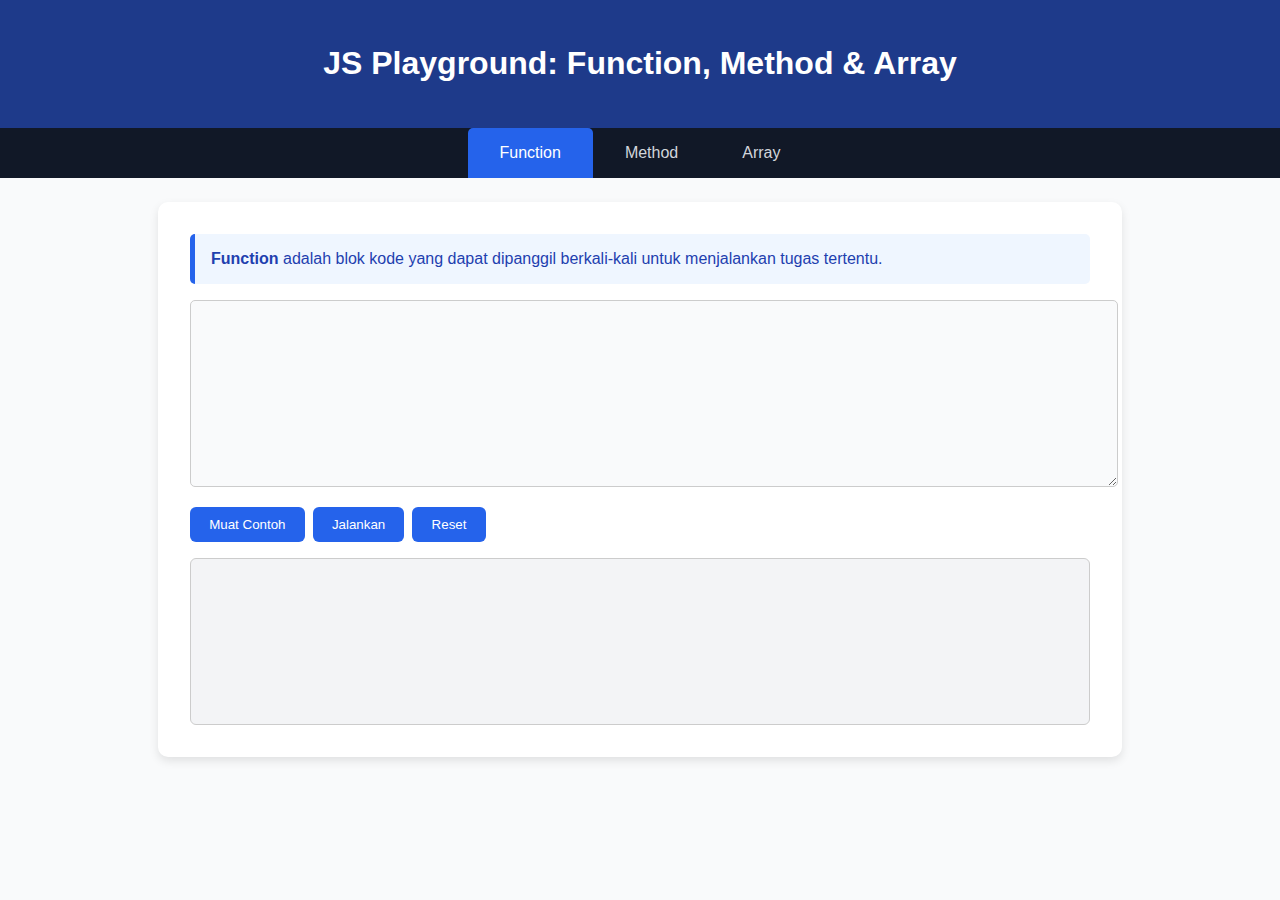
<file: materi/function.html>
<!DOCTYPE html>
<html lang="id">
<head>
  <meta charset="UTF-8">
  <meta name="viewport" content="width=device-width, initial-scale=1.0">
  <title>JS Playground - Function, Method, Array</title>
  <style>
    body {
      font-family: 'Segoe UI', sans-serif;
      background: #f9fafb;
      margin: 0;
      padding: 0;
      color: #111827;
    }
    header {
      background: #1e3a8a;
      color: white;
      padding: 1.5rem;
      text-align: center;
      box-shadow: 0 2px 6px rgba(0,0,0,0.2);
    }
    .tabs {
      display: flex;
      justify-content: center;
      background: #111827;
    }
    .tab {
      padding: 1rem 2rem;
      cursor: pointer;
      color: #d1d5db;
      font-weight: 500;
      transition: 0.3s;
    }
    .tab.active {
      background: #2563eb;
      color: white;
      border-radius: 5px 5px 0 0;
    }
    .content {
      display: none;
      padding: 2rem;
      max-width: 900px;
      margin: auto;
      background: white;
      border-radius: 10px;
      box-shadow: 0 4px 10px rgba(0,0,0,0.1);
      margin-top: 1.5rem;
    }
    .content.active {
      display: block;
    }
    .desc {
      background: #eff6ff;
      padding: 1rem;
      border-left: 5px solid #2563eb;
      margin-bottom: 1rem;
      border-radius: 5px;
      color: #1e40af;
    }
    textarea {
      width: 100%;
      height: 160px;
      font-family: monospace;
      border: 1px solid #ccc;
      padding: 0.8rem;
      border-radius: 5px;
      background: #f9fafb;
      resize: vertical;
    }
    .buttons {
      display: flex;
      gap: 0.5rem;
      margin: 1rem 0;
    }
    button {
      padding: 0.6rem 1.2rem;
      border: none;
      border-radius: 6px;
      background: #2563eb;
      color: white;
      font-weight: 500;
      cursor: pointer;
      transition: 0.3s;
    }
    button:hover {
      background: #1e40af;
    }
    .output {
      background: #f3f4f6;
      border: 1px solid #ccc;
      padding: 0.8rem;
      height: 140px;
      overflow-y: auto;
      border-radius: 6px;
      font-family: monospace;
      white-space: pre-wrap;
    }
  </style>
</head>
<body>
  <header>
    <h1>JS Playground: Function, Method & Array</h1>
  </header>

  <div class="tabs">
    <div class="tab active" onclick="openTab('function')">Function</div>
    <div class="tab" onclick="openTab('method')">Method</div>
    <div class="tab" onclick="openTab('array')">Array</div>
  </div>

  <!-- Function -->
  <div id="function" class="content active">
    <div class="desc"><strong>Function</strong> adalah blok kode yang dapat dipanggil berkali-kali untuk menjalankan tugas tertentu.</div>
    <textarea id="functionCode"></textarea>
    <div class="buttons">
      <button onclick="loadExample('function')">Muat Contoh</button>
      <button onclick="runCode('function')">Jalankan</button>
      <button onclick="resetCode('function')">Reset</button>
    </div>
    <div id="functionOutput" class="output"></div>
  </div>

  <!-- Method -->
  <div id="method" class="content">
    <div class="desc"><strong>Method</strong> adalah fungsi yang dimiliki oleh suatu objek, misalnya string atau array, untuk melakukan operasi tertentu.</div>
    <textarea id="methodCode"></textarea>
    <div class="buttons">
      <button onclick="loadExample('method')">Muat Contoh</button>
      <button onclick="runCode('method')">Jalankan</button>
      <button onclick="resetCode('method')">Reset</button>
    </div>
    <div id="methodOutput" class="output"></div>
  </div>

  <!-- Array -->
  <div id="array" class="content">
    <div class="desc"><strong>Array</strong> adalah struktur data yang menyimpan banyak nilai dalam satu variabel.</div>
    <textarea id="arrayCode"></textarea>
    <div class="buttons">
      <button onclick="loadExample('array')">Muat Contoh</button>
      <button onclick="runCode('array')">Jalankan</button>
      <button onclick="resetCode('array')">Reset</button>
    </div>
    <div id="arrayOutput" class="output"></div>
  </div>

  <script>
    const examples = {
      function: `// Contoh Function
function sapa(nama) {
  return "Halo " + nama + "!";
}
console.log(sapa("Shasa"));
console.log(sapa("Haikal"));`,

      method: `// Contoh Method
let teks = "belajar javascript seru";
console.log(teks.toUpperCase());   // jadi huruf besar semua
console.log(teks.includes("seru")); // cek apakah ada kata "seru"

let angka = [1, 2, 3];
angka.push(4); // tambah elemen ke array
console.log(angka);`,

      array: `// Contoh Array
let buah = ["apel", "mangga", "pisang"];
console.log(buah);

// akses elemen array
console.log("Buah pertama:", buah[0]);

// looping array
buah.forEach((item, i) => {
  console.log(i + ":", item);
});`
    };

    function openTab(tab) {
      document.querySelectorAll(".tab").forEach(t => t.classList.remove("active"));
      document.querySelectorAll(".content").forEach(c => c.classList.remove("active"));
      document.querySelector(`.tab[onclick="openTab('${tab}')"]`).classList.add("active");
      document.getElementById(tab).classList.add("active");
    }

    function loadExample(type) {
      document.getElementById(type + "Code").value = examples[type];
    }

    function runCode(type) {
      const code = document.getElementById(type + "Code").value;
      const outputEl = document.getElementById(type + "Output");
      outputEl.textContent = "";
      try {
        const log = [];
        const originalLog = console.log;
        console.log = (...args) => {
          log.push(args.join(" "));
        };
        eval(code);
        console.log = originalLog;
        outputEl.textContent = log.join("\\n");
      } catch (err) {
        outputEl.textContent = "Error: " + err.message;
      }
    }

    function resetCode(type) {
      document.getElementById(type + "Code").value = "";
      document.getElementById(type + "Output").textContent = "";
    }
  </script>
</body>
</html>
</file>
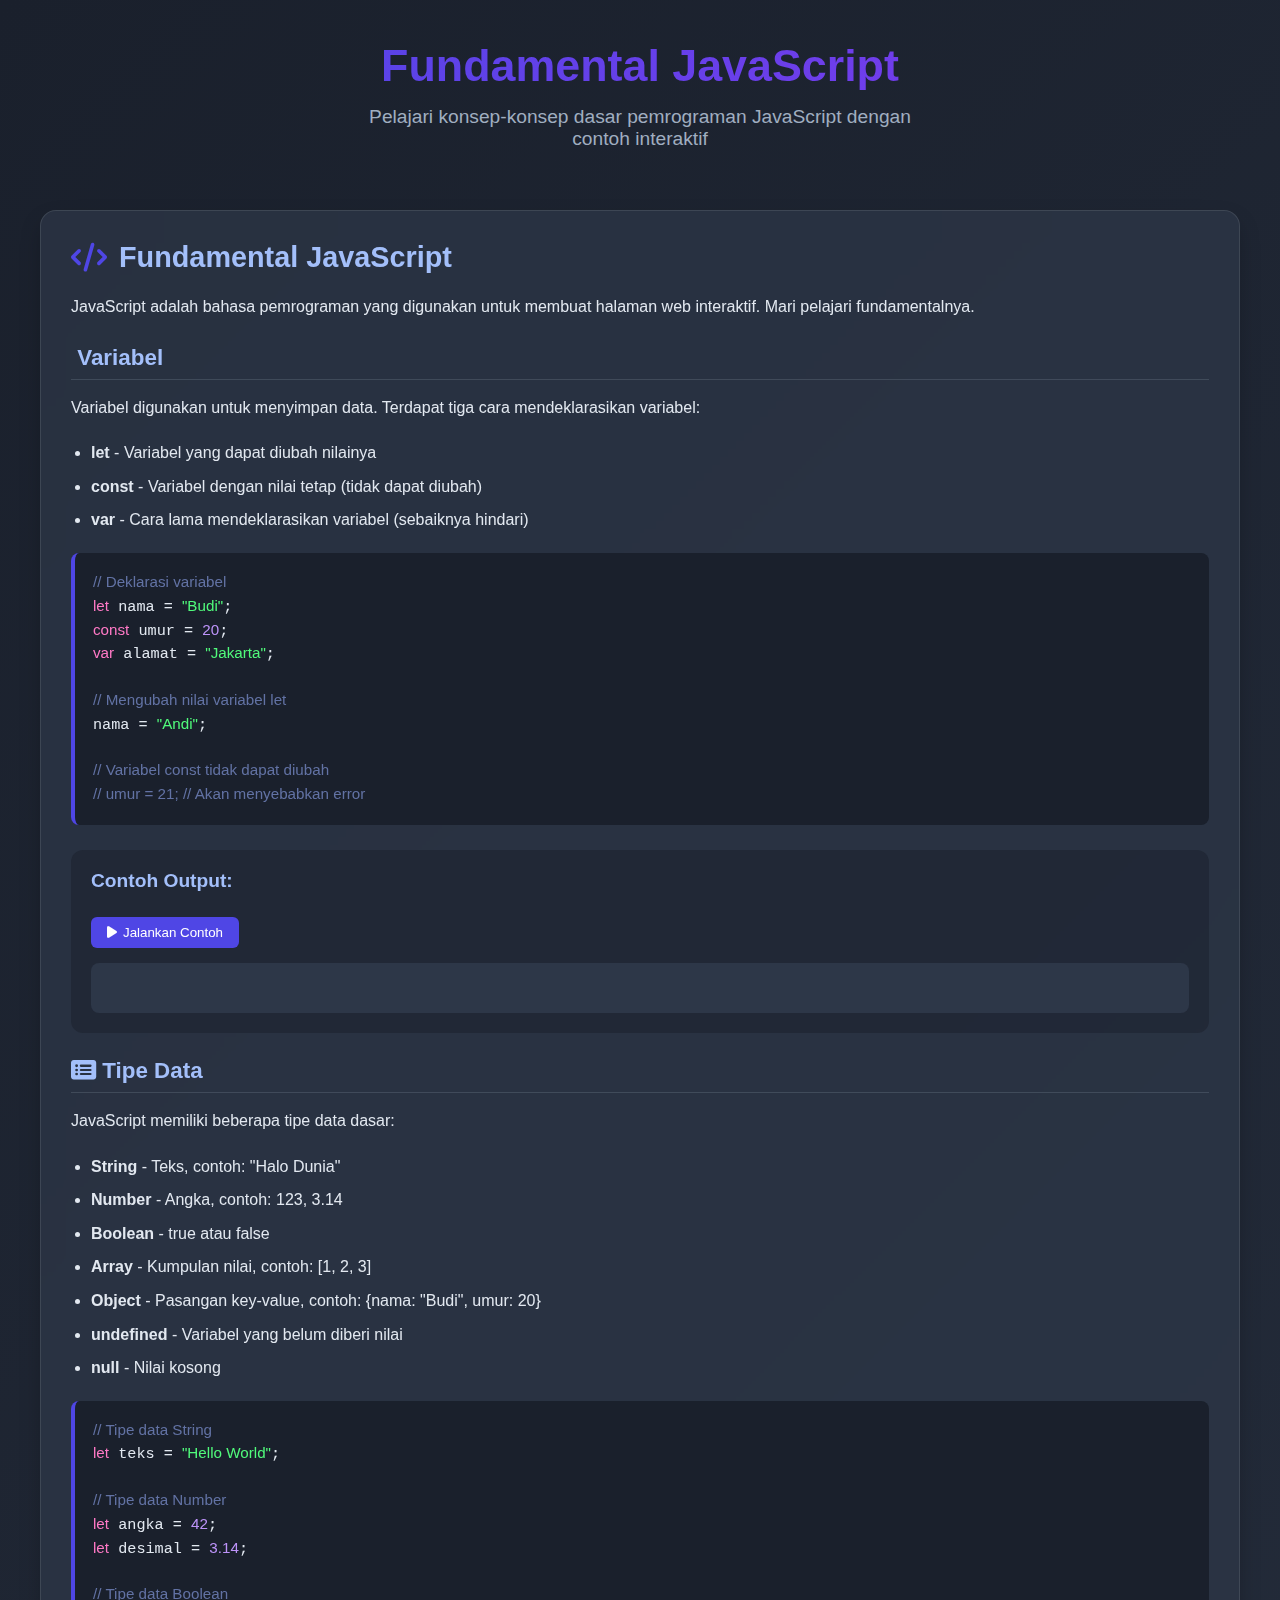
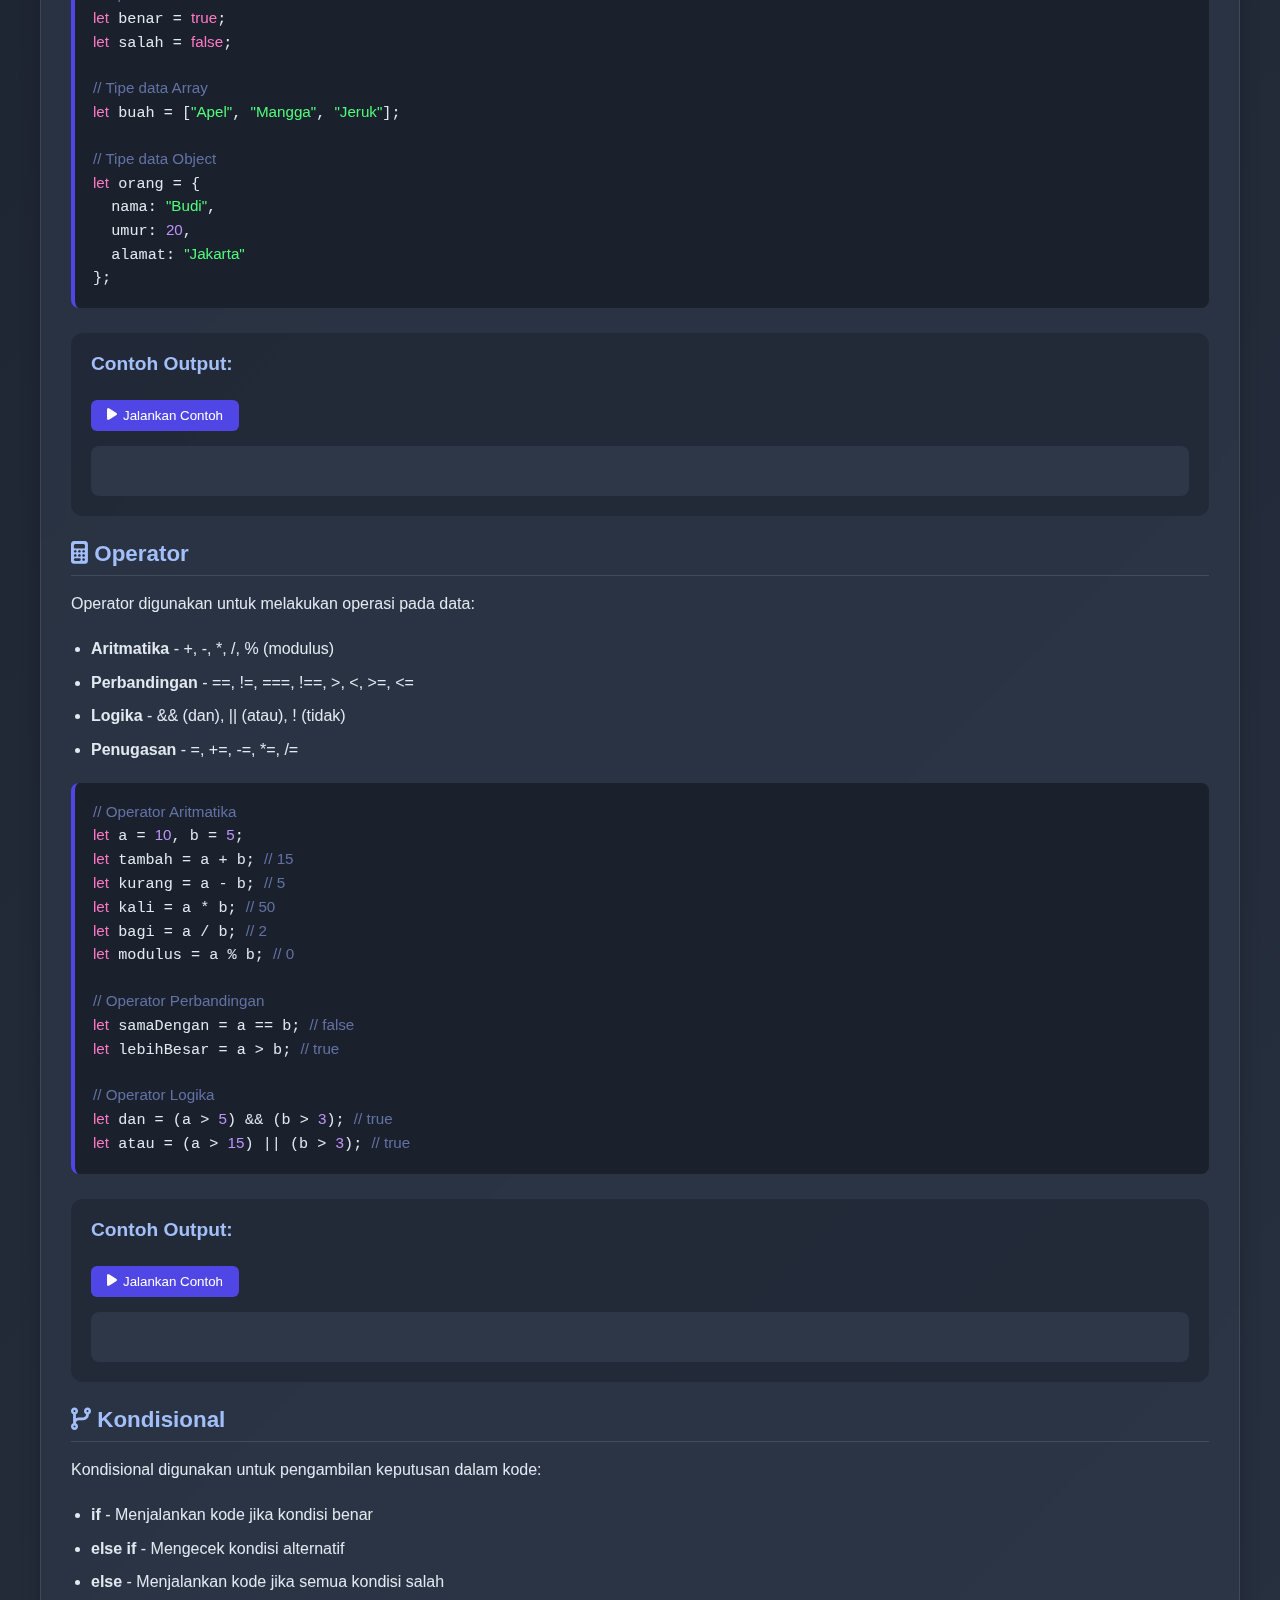
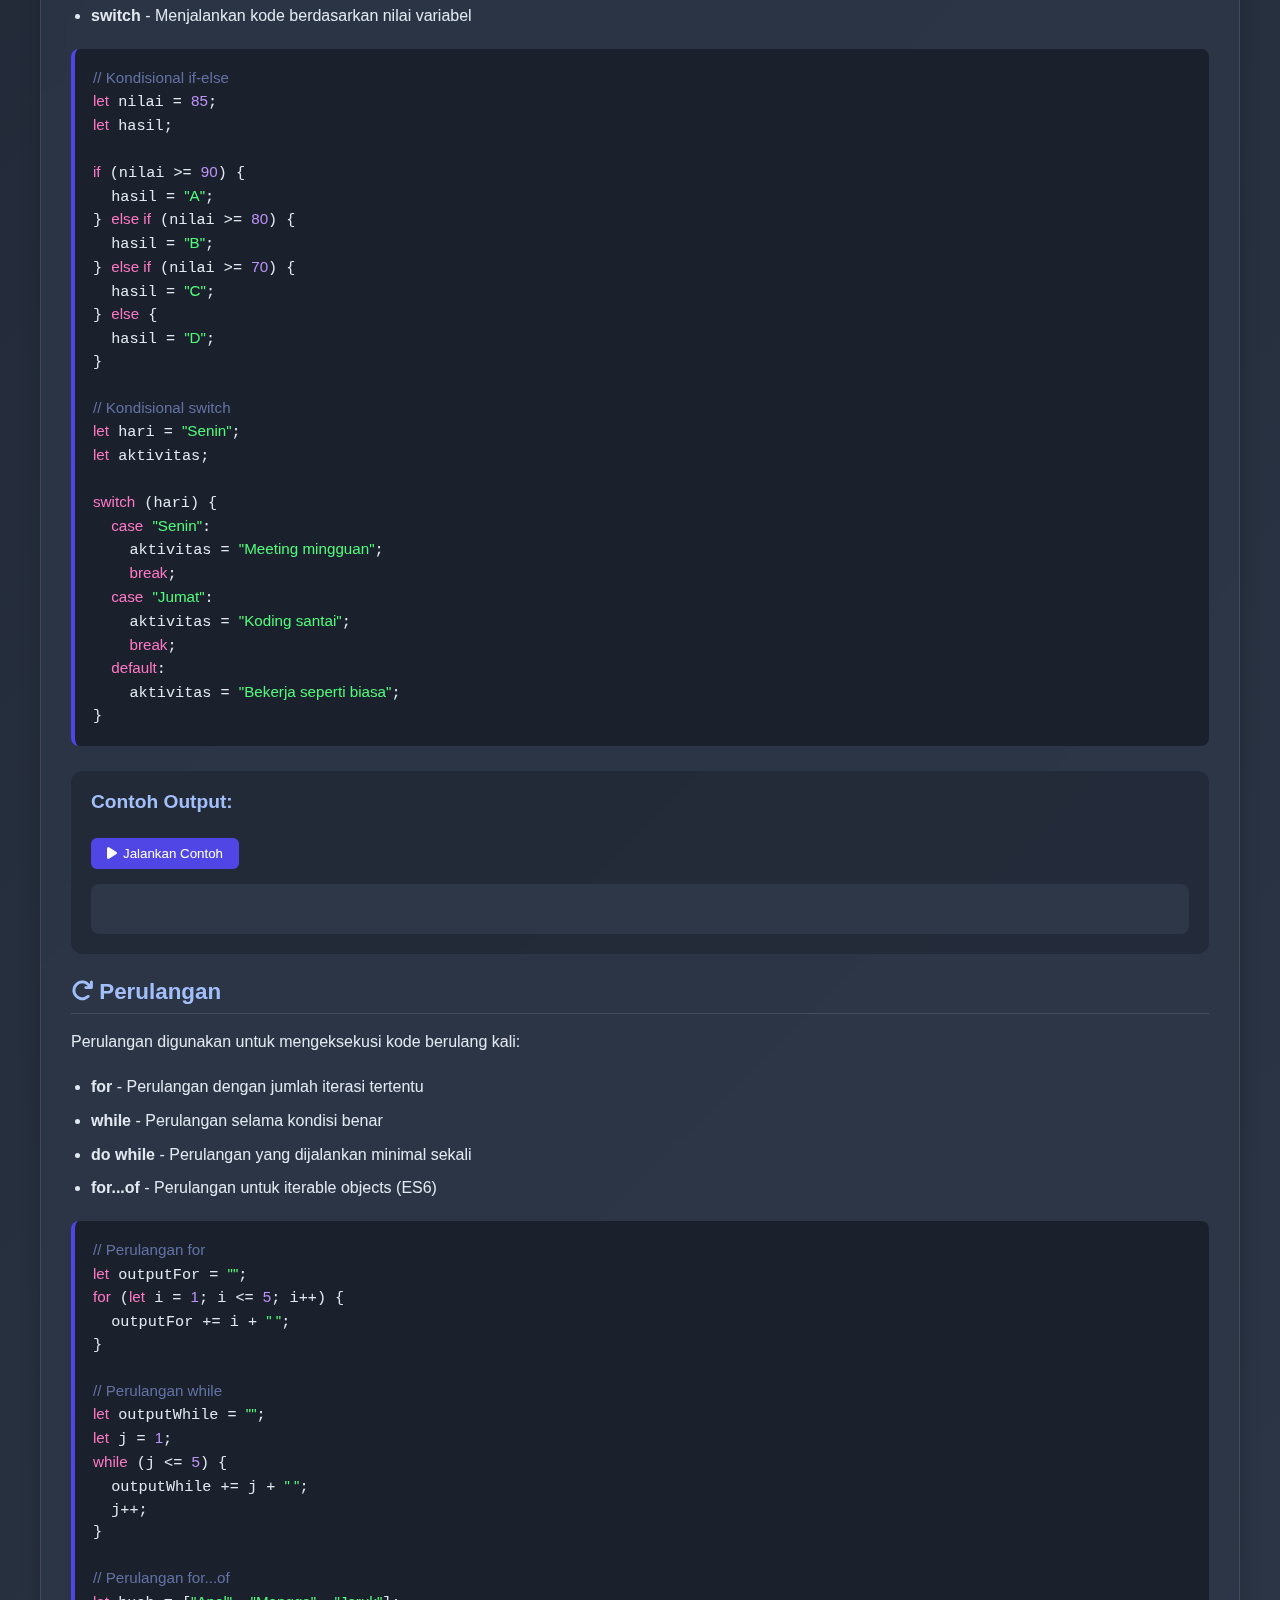
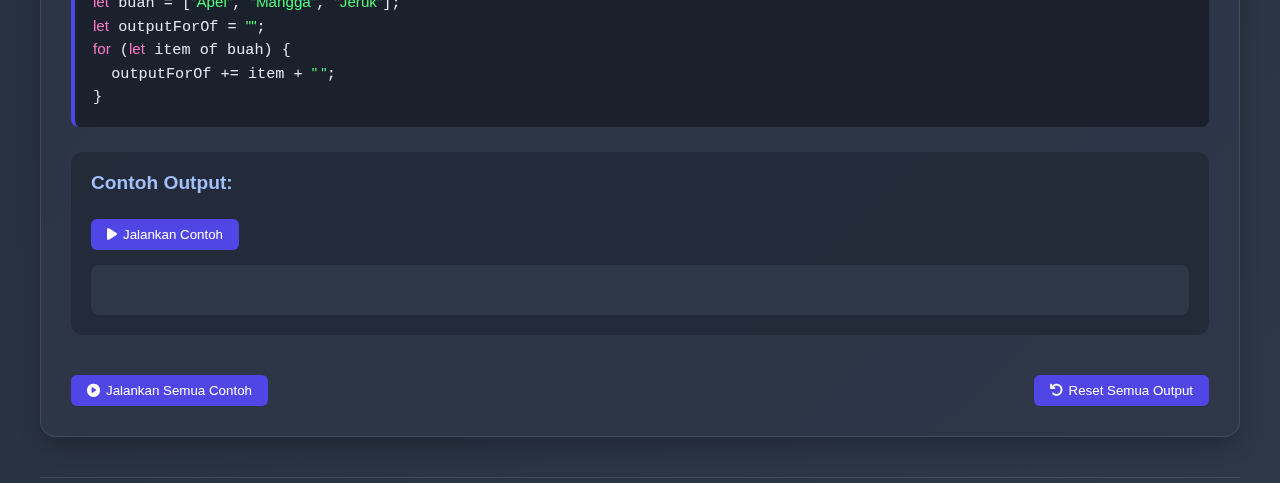
<file: materi/fundamental.html>
<!DOCTYPE html>
<html lang="id">
<head>
    <meta charset="UTF-8">
    <meta name="viewport" content="width=device-width, initial-scale=1.0">
    <title>Fundamental JavaScript</title>
    <link rel="stylesheet" href="https://cdnjs.cloudflare.com/ajax/libs/font-awesome/6.4.0/css/all.min.css">
    <style>
        * {
            margin: 0;
            padding: 0;
            box-sizing: border-box;
            font-family: 'Segoe UI', Tahoma, Geneva, Verdana, sans-serif;
        }
        
        body {
            background: linear-gradient(135deg, #1a202c 0%, #2d3748 100%);
            min-height: 100vh;
            color: #e2e8f0;
            padding: 20px;
        }
        
        .container {
            max-width: 1200px;
            margin: 0 auto;
        }
        
        header {
            text-align: center;
            margin-bottom: 40px;
            padding: 20px;
        }
        
        h1 {
            font-size: 2.8rem;
            background: linear-gradient(90deg, #4f46e5 0%, #7c3aed 100%);
            -webkit-background-clip: text;
            -webkit-text-fill-color: transparent;
            margin-bottom: 15px;
        }
        
        .subtitle {
            font-size: 1.2rem;
            color: #a0aec0;
            max-width: 600px;
            margin: 0 auto;
        }
        
        .content-section {
            background: rgba(45, 55, 72, 0.7);
            backdrop-filter: blur(10px);
            border-radius: 16px;
            padding: 30px;
            box-shadow: 0 10px 25px -5px rgba(0, 0, 0, 0.3);
            margin-bottom: 30px;
            border: 1px solid rgba(255, 255, 255, 0.1);
        }
        
        .content-section h2 {
            font-size: 1.8rem;
            margin-bottom: 20px;
            color: #a3bffa;
            display: flex;
            align-items: center;
        }
        
        .content-section h2 i {
            margin-right: 12px;
            color: #4f46e5;
        }
        
        .content-section h3 {
            font-size: 1.4rem;
            margin: 25px 0 15px;
            color: #a3bffa;
            padding-bottom: 8px;
            border-bottom: 1px solid rgba(160, 174, 192, 0.2);
        }
        
        .content-section p, .content-section ul {
            margin-bottom: 20px;
            line-height: 1.6;
        }
        
        .content-section ul {
            padding-left: 20px;
        }
        
        .content-section li {
            margin-bottom: 8px;
        }
        
        .code-block {
            background: #1a202c;
            border-radius: 8px;
            padding: 18px;
            margin: 20px 0;
            overflow-x: auto;
            border-left: 4px solid #4f46e5;
        }
        
        .code-block code {
            color: #e2e8f0;
            font-family: 'Fira Code', monospace;
            font-size: 0.95rem;
            line-height: 1.5;
        }
        
        .code-keyword {
            color: #ff79c6;
        }
        
        .code-string {
            color: #50fa7b;
        }
        
        .code-number {
            color: #bd93f9;
        }
        
        .code-comment {
            color: #6272a4;
        }
        
        .example-section {
            background: rgba(26, 32, 44, 0.5);
            border-radius: 12px;
            padding: 20px;
            margin-top: 25px;
        }
        
        .example-section h4 {
            font-size: 1.2rem;
            margin-bottom: 15px;
            color: #a3bffa;
        }
        
        .output {
            background: #2d3748;
            border-radius: 8px;
            padding: 15px;
            margin-top: 15px;
            font-family: 'Fira Code', monospace;
            min-height: 50px;
        }
        
        .run-btn {
            background: #4f46e5;
            color: white;
            border: none;
            padding: 8px 16px;
            border-radius: 6px;
            cursor: pointer;
            transition: background 0.3s;
            font-weight: 500;
            margin-top: 10px;
            display: inline-flex;
            align-items: center;
        }
        
        .run-btn:hover {
            background: #4338ca;
        }
        
        .run-btn i {
            margin-right: 6px;
        }
        
        .nav-buttons {
            display: flex;
            justify-content: space-between;
            margin-top: 30px;
        }
        
        footer {
            text-align: center;
            padding: 20px;
            color: #a0aec0;
            margin-top: 40px;
            border-top: 1px solid rgba(255, 255, 255, 0.1);
        }
        
        @media (max-width: 768px) {
            h1 {
                font-size: 2.2rem;
            }
            
            .nav-buttons {
                flex-direction: column;
                gap: 10px;
            }
            
            .nav-buttons button {
                width: 100%;
            }
        }
    </style>
</head>
<body>
    <div class="container">
        <header>
            <h1>Fundamental JavaScript</h1>
            <p class="subtitle">Pelajari konsep-konsep dasar pemrograman JavaScript dengan contoh interaktif</p>
        </header>
        
        <div class="content-section">
            <h2><i class="fas fa-code"></i> Fundamental JavaScript</h2>
            <p>JavaScript adalah bahasa pemrograman yang digunakan untuk membuat halaman web interaktif. Mari pelajari fundamentalnya.</p>
            
            <h3><i class="fas fa-variable"></i> Variabel</h3>
            <p>Variabel digunakan untuk menyimpan data. Terdapat tiga cara mendeklarasikan variabel:</p>
            <ul>
                <li><strong>let</strong> - Variabel yang dapat diubah nilainya</li>
                <li><strong>const</strong> - Variabel dengan nilai tetap (tidak dapat diubah)</li>
                <li><strong>var</strong> - Cara lama mendeklarasikan variabel (sebaiknya hindari)</li>
            </ul>
            
            <div class="code-block">
                <code>
                    <span class="code-comment">// Deklarasi variabel</span><br>
                    <span class="code-keyword">let</span> nama = <span class="code-string">"Budi"</span>;<br>
                    <span class="code-keyword">const</span> umur = <span class="code-number">20</span>;<br>
                    <span class="code-keyword">var</span> alamat = <span class="code-string">"Jakarta"</span>;<br><br>
                    
                    <span class="code-comment">// Mengubah nilai variabel let</span><br>
                    nama = <span class="code-string">"Andi"</span>;<br><br>
                    
                    <span class="code-comment">// Variabel const tidak dapat diubah</span><br>
                    <span class="code-comment">// umur = 21; // Akan menyebabkan error</span>
                </code>
            </div>
            
            <div class="example-section">
                <h4>Contoh Output:</h4>
                <button class="run-btn" onclick="runVariableExample()">
                    <i class="fas fa-play"></i> Jalankan Contoh
                </button>
                <div class="output" id="variable-output"></div>
            </div>
            
            <h3><i class="fas fa-list-alt"></i> Tipe Data</h3>
            <p>JavaScript memiliki beberapa tipe data dasar:</p>
            <ul>
                <li><strong>String</strong> - Teks, contoh: "Halo Dunia"</li>
                <li><strong>Number</strong> - Angka, contoh: 123, 3.14</li>
                <li><strong>Boolean</strong> - true atau false</li>
                <li><strong>Array</strong> - Kumpulan nilai, contoh: [1, 2, 3]</li>
                <li><strong>Object</strong> - Pasangan key-value, contoh: {nama: "Budi", umur: 20}</li>
                <li><strong>undefined</strong> - Variabel yang belum diberi nilai</li>
                <li><strong>null</strong> - Nilai kosong</li>
            </ul>
            
            <div class="code-block">
                <code>
                    <span class="code-comment">// Tipe data String</span><br>
                    <span class="code-keyword">let</span> teks = <span class="code-string">"Hello World"</span>;<br><br>
                    
                    <span class="code-comment">// Tipe data Number</span><br>
                    <span class="code-keyword">let</span> angka = <span class="code-number">42</span>;<br>
                    <span class="code-keyword">let</span> desimal = <span class="code-number">3.14</span>;<br><br>
                    
                    <span class="code-comment">// Tipe data Boolean</span><br>
                    <span class="code-keyword">let</span> benar = <span class="code-keyword">true</span>;<br>
                    <span class="code-keyword">let</span> salah = <span class="code-keyword">false</span>;<br><br>
                    
                    <span class="code-comment">// Tipe data Array</span><br>
                    <span class="code-keyword">let</span> buah = [<span class="code-string">"Apel"</span>, <span class="code-string">"Mangga"</span>, <span class="code-string">"Jeruk"</span>];<br><br>
                    
                    <span class="code-comment">// Tipe data Object</span><br>
                    <span class="code-keyword">let</span> orang = {<br>
                    &nbsp;&nbsp;nama: <span class="code-string">"Budi"</span>,<br>
                    &nbsp;&nbsp;umur: <span class="code-number">20</span>,<br>
                    &nbsp;&nbsp;alamat: <span class="code-string">"Jakarta"</span><br>
                    };
                </code>
            </div>
            
            <div class="example-section">
                <h4>Contoh Output:</h4>
                <button class="run-btn" onclick="runDataTypeExample()">
                    <i class="fas fa-play"></i> Jalankan Contoh
                </button>
                <div class="output" id="datatype-output"></div>
            </div>
            
            <h3><i class="fas fa-calculator"></i> Operator</h3>
            <p>Operator digunakan untuk melakukan operasi pada data:</p>
            <ul>
                <li><strong>Aritmatika</strong> - +, -, *, /, % (modulus)</li>
                <li><strong>Perbandingan</strong> - ==, !=, ===, !==, >, <, >=, <=</li>
                <li><strong>Logika</strong> - && (dan), || (atau), ! (tidak)</li>
                <li><strong>Penugasan</strong> - =, +=, -=, *=, /=</li>
            </ul>
            
            <div class="code-block">
                <code>
                    <span class="code-comment">// Operator Aritmatika</span><br>
                    <span class="code-keyword">let</span> a = <span class="code-number">10</span>, b = <span class="code-number">5</span>;<br>
                    <span class="code-keyword">let</span> tambah = a + b; <span class="code-comment">// 15</span><br>
                    <span class="code-keyword">let</span> kurang = a - b; <span class="code-comment">// 5</span><br>
                    <span class="code-keyword">let</span> kali = a * b; <span class="code-comment">// 50</span><br>
                    <span class="code-keyword">let</span> bagi = a / b; <span class="code-comment">// 2</span><br>
                    <span class="code-keyword">let</span> modulus = a % b; <span class="code-comment">// 0</span><br><br>
                    
                    <span class="code-comment">// Operator Perbandingan</span><br>
                    <span class="code-keyword">let</span> samaDengan = a == b; <span class="code-comment">// false</span><br>
                    <span class="code-keyword">let</span> lebihBesar = a > b; <span class="code-comment">// true</span><br><br>
                    
                    <span class="code-comment">// Operator Logika</span><br>
                    <span class="code-keyword">let</span> dan = (a > <span class="code-number">5</span>) && (b > <span class="code-number">3</span>); <span class="code-comment">// true</span><br>
                    <span class="code-keyword">let</span> atau = (a > <span class="code-number">15</span>) || (b > <span class="code-number">3</span>); <span class="code-comment">// true</span>
                </code>
            </div>
            
            <div class="example-section">
                <h4>Contoh Output:</h4>
                <button class="run-btn" onclick="runOperatorExample()">
                    <i class="fas fa-play"></i> Jalankan Contoh
                </button>
                <div class="output" id="operator-output"></div>
            </div>
            
            <h3><i class="fas fa-code-branch"></i> Kondisional</h3>
            <p>Kondisional digunakan untuk pengambilan keputusan dalam kode:</p>
            <ul>
                <li><strong>if</strong> - Menjalankan kode jika kondisi benar</li>
                <li><strong>else if</strong> - Mengecek kondisi alternatif</li>
                <li><strong>else</strong> - Menjalankan kode jika semua kondisi salah</li>
                <li><strong>switch</strong> - Menjalankan kode berdasarkan nilai variabel</li>
            </ul>
            
            <div class="code-block">
                <code>
                    <span class="code-comment">// Kondisional if-else</span><br>
                    <span class="code-keyword">let</span> nilai = <span class="code-number">85</span>;<br>
                    <span class="code-keyword">let</span> hasil;<br><br>
                    
                    <span class="code-keyword">if</span> (nilai >= <span class="code-number">90</span>) {<br>
                    &nbsp;&nbsp;hasil = <span class="code-string">"A"</span>;<br>
                    } <span class="code-keyword">else if</span> (nilai >= <span class="code-number">80</span>) {<br>
                    &nbsp;&nbsp;hasil = <span class="code-string">"B"</span>;<br>
                    } <span class="code-keyword">else if</span> (nilai >= <span class="code-number">70</span>) {<br>
                    &nbsp;&nbsp;hasil = <span class="code-string">"C"</span>;<br>
                    } <span class="code-keyword">else</span> {<br>
                    &nbsp;&nbsp;hasil = <span class="code-string">"D"</span>;<br>
                    }<br><br>
                    
                    <span class="code-comment">// Kondisional switch</span><br>
                    <span class="code-keyword">let</span> hari = <span class="code-string">"Senin"</span>;<br>
                    <span class="code-keyword">let</span> aktivitas;<br><br>
                    
                    <span class="code-keyword">switch</span> (hari) {<br>
                    &nbsp;&nbsp;<span class="code-keyword">case</span> <span class="code-string">"Senin"</span>:<br>
                    &nbsp;&nbsp;&nbsp;&nbsp;aktivitas = <span class="code-string">"Meeting mingguan"</span>;<br>
                    &nbsp;&nbsp;&nbsp;&nbsp;<span class="code-keyword">break</span>;<br>
                    &nbsp;&nbsp;<span class="code-keyword">case</span> <span class="code-string">"Jumat"</span>:<br>
                    &nbsp;&nbsp;&nbsp;&nbsp;aktivitas = <span class="code-string">"Koding santai"</span>;<br>
                    &nbsp;&nbsp;&nbsp;&nbsp;<span class="code-keyword">break</span>;<br>
                    &nbsp;&nbsp;<span class="code-keyword">default</span>:<br>
                    &nbsp;&nbsp;&nbsp;&nbsp;aktivitas = <span class="code-string">"Bekerja seperti biasa"</span>;<br>
                    }
                </code>
            </div>
            
            <div class="example-section">
                <h4>Contoh Output:</h4>
                <button class="run-btn" onclick="runConditionalExample()">
                    <i class="fas fa-play"></i> Jalankan Contoh
                </button>
                <div class="output" id="conditional-output"></div>
            </div>
            
            <h3><i class="fas fa-redo"></i> Perulangan</h3>
            <p>Perulangan digunakan untuk mengeksekusi kode berulang kali:</p>
            <ul>
                <li><strong>for</strong> - Perulangan dengan jumlah iterasi tertentu</li>
                <li><strong>while</strong> - Perulangan selama kondisi benar</li>
                <li><strong>do while</strong> - Perulangan yang dijalankan minimal sekali</li>
                <li><strong>for...of</strong> - Perulangan untuk iterable objects (ES6)</li>
            </ul>
            
            <div class="code-block">
                <code>
                    <span class="code-comment">// Perulangan for</span><br>
                    <span class="code-keyword">let</span> outputFor = <span class="code-string">""</span>;<br>
                    <span class="code-keyword">for</span> (<span class="code-keyword">let</span> i = <span class="code-number">1</span>; i <= <span class="code-number">5</span>; i++) {<br>
                    &nbsp;&nbsp;outputFor += i + <span class="code-string">" "</span>;<br>
                    }<br><br>
                    
                    <span class="code-comment">// Perulangan while</span><br>
                    <span class="code-keyword">let</span> outputWhile = <span class="code-string">""</span>;<br>
                    <span class="code-keyword">let</span> j = <span class="code-number">1</span>;<br>
                    <span class="code-keyword">while</span> (j <= <span class="code-number">5</span>) {<br>
                    &nbsp;&nbsp;outputWhile += j + <span class="code-string">" "</span>;<br>
                    &nbsp;&nbsp;j++;<br>
                    }<br><br>
                    
                    <span class="code-comment">// Perulangan for...of</span><br>
                    <span class="code-keyword">let</span> buah = [<span class="code-string">"Apel"</span>, <span class="code-string">"Mangga"</span>, <span class="code-string">"Jeruk"</span>];<br>
                    <span class="code-keyword">let</span> outputForOf = <span class="code-string">""</span>;<br>
                    <span class="code-keyword">for</span> (<span class="code-keyword">let</span> item of buah) {<br>
                    &nbsp;&nbsp;outputForOf += item + <span class="code-string">" "</span>;<br>
                    }
                </code>
            </div>
            
            <div class="example-section">
                <h4>Contoh Output:</h4>
                <button class="run-btn" onclick="runLoopExample()">
                    <i class="fas fa-play"></i> Jalankan Contoh
                </button>
                <div class="output" id="loop-output"></div>
            </div>
            
            <div class="nav-buttons">
                <button class="run-btn" onclick="runAllExamples()">
                    <i class="fas fa-play-circle"></i> Jalankan Semua Contoh
                </button>
                <button class="run-btn" onclick="resetAllOutputs()">
                    <i class="fas fa-undo"></i> Reset Semua Output
                </button>
            </div>
        </div>
        
        <footer>
            <p>© 2023 Materi Pembelajaran JavaScript. All rights reserved.</p>
        </footer>
    </div>

    <script>
        // Contoh untuk Variabel
        function runVariableExample() {
            let nama = "Budi";
            const umur = 20;
            var alamat = "Jakarta";
            
            // Mengubah nilai variabel let
            nama = "Andi";
            
            const output = document.getElementById('variable-output');
            output.innerHTML = `
                <div>Nama: ${nama}</div>
                <div>Umur: ${umur}</div>
                <div>Alamat: ${alamat}</div>
                <div class="text-sm text-gray-400 mt-2">*Variabel const tidak dapat diubah setelah dideklarasikan</div>
            `;
        }
        
        // Contoh untuk Tipe Data
        function runDataTypeExample() {
            let teks = "Hello World";
            let angka = 42;
            let desimal = 3.14;
            let benar = true;
            let salah = false;
            let buah = ["Apel", "Mangga", "Jeruk"];
            let orang = {
                nama: "Budi",
                umur: 20,
                alamat: "Jakarta"
            };
            let kosong = null;
            let tidakTerdefinisi;
            
            const output = document.getElementById('datatype-output');
            output.innerHTML = `
                <div>String: "${teks}" (${typeof teks})</div>
                <div>Number: ${angka} (${typeof angka})</div>
                <div>Float: ${desimal} (${typeof desimal})</div>
                <div>Boolean: ${benar} (${typeof benar})</div>
                <div>Array: [${buah.join(", ")}] (${typeof buah})</div>
                <div>Object: ${JSON.stringify(orang)} (${typeof orang})</div>
                <div>Null: ${kosong} (${typeof kosong})</div>
                <div>Undefined: ${tidakTerdefinisi} (${typeof tidakTerdefinisi})</div>
            `;
        }
        
        // Contoh untuk Operator
        function runOperatorExample() {
            let a = 10, b = 5;
            let tambah = a + b;
            let kurang = a - b;
            let kali = a * b;
            let bagi = a / b;
            let modulus = a % b;
            
            let samaDengan = a == b;
            let identik = a === b;
            let lebihBesar = a > b;
            
            let dan = (a > 5) && (b > 3);
            let atau = (a > 15) || (b > 3);
            let tidak = !(a > 5);
            
            const output = document.getElementById('operator-output');
            output.innerHTML = `
                <div class="mb-2"><strong>Aritmatika:</strong></div>
                <div>10 + 5 = ${tambah}</div>
                <div>10 - 5 = ${kurang}</div>
                <div>10 * 5 = ${kali}</div>
                <div>10 / 5 = ${bagi}</div>
                <div>10 % 5 = ${modulus}</div>
                
                <div class="mt-4 mb-2"><strong>Perbandingan:</strong></div>
                <div>10 == 5: ${samaDengan}</div>
                <div>10 === 5: ${identik}</div>
                <div>10 > 5: ${lebihBesar}</div>
                
                <div class="mt-4 mb-2"><strong>Logika:</strong></div>
                <div>(10 > 5) && (5 > 3): ${dan}</div>
                <div>(10 > 15) || (5 > 3): ${atau}</div>
                <div>!(10 > 5): ${tidak}</div>
            `;
        }
        
        // Contoh untuk Kondisional
        function runConditionalExample() {
            let nilai = 85;
            let hasil;
            
            if (nilai >= 90) {
                hasil = "A";
            } else if (nilai >= 80) {
                hasil = "B";
            } else if (nilai >= 70) {
                hasil = "C";
            } else {
                hasil = "D";
            }
            
            let hari = "Senin";
            let aktivitas;
            
            switch (hari) {
                case "Senin":
                    aktivitas = "Meeting mingguan";
                    break;
                case "Jumat":
                    aktivitas = "Koding santai";
                    break;
                default:
                    aktivitas = "Bekerja seperti biasa";
            }
            
            const output = document.getElementById('conditional-output');
            output.innerHTML = `
                <div><strong>If-Else:</strong></div>
                <div>Nilai: ${nilai} → Grade: ${hasil}</div>
                
                <div class="mt-3"><strong>Switch:</strong></div>
                <div>Hari: ${hari} → Aktivitas: ${aktivitas}</div>
            `;
        }
        
        // Contoh untuk Perulangan
        function runLoopExample() {
            let outputFor = "";
            for (let i = 1; i <= 5; i++) {
                outputFor += i + " ";
            }
            
            let outputWhile = "";
            let j = 1;
            while (j <= 5) {
                outputWhile += j + " ";
                j++;
            }
            
            let buah = ["Apel", "Mangga", "Jeruk"];
            let outputForOf = "";
            for (let item of buah) {
                outputForOf += item + " ";
            }
            
            const output = document.getElementById('loop-output');
            output.innerHTML = `
                <div><strong>For Loop:</strong> ${outputFor}</div>
                <div><strong>While Loop:</strong> ${outputWhile}</div>
                <div><strong>For...of Loop:</strong> ${outputForOf}</div>
            `;
        }
        
        // Jalankan semua contoh
        function runAllExamples() {
            runVariableExample();
            runDataTypeExample();
            runOperatorExample();
            runConditionalExample();
            runLoopExample();
        }
        
        // Reset semua output
        function resetAllOutputs() {
            document.getElementById('variable-output').innerHTML = '';
            document.getElementById('datatype-output').innerHTML = '';
            document.getElementById('operator-output').innerHTML = '';
            document.getElementById('conditional-output').innerHTML = '';
            document.getElementById('loop-output').innerHTML = '';
        }
    </script>
</body>
</html>
</file>
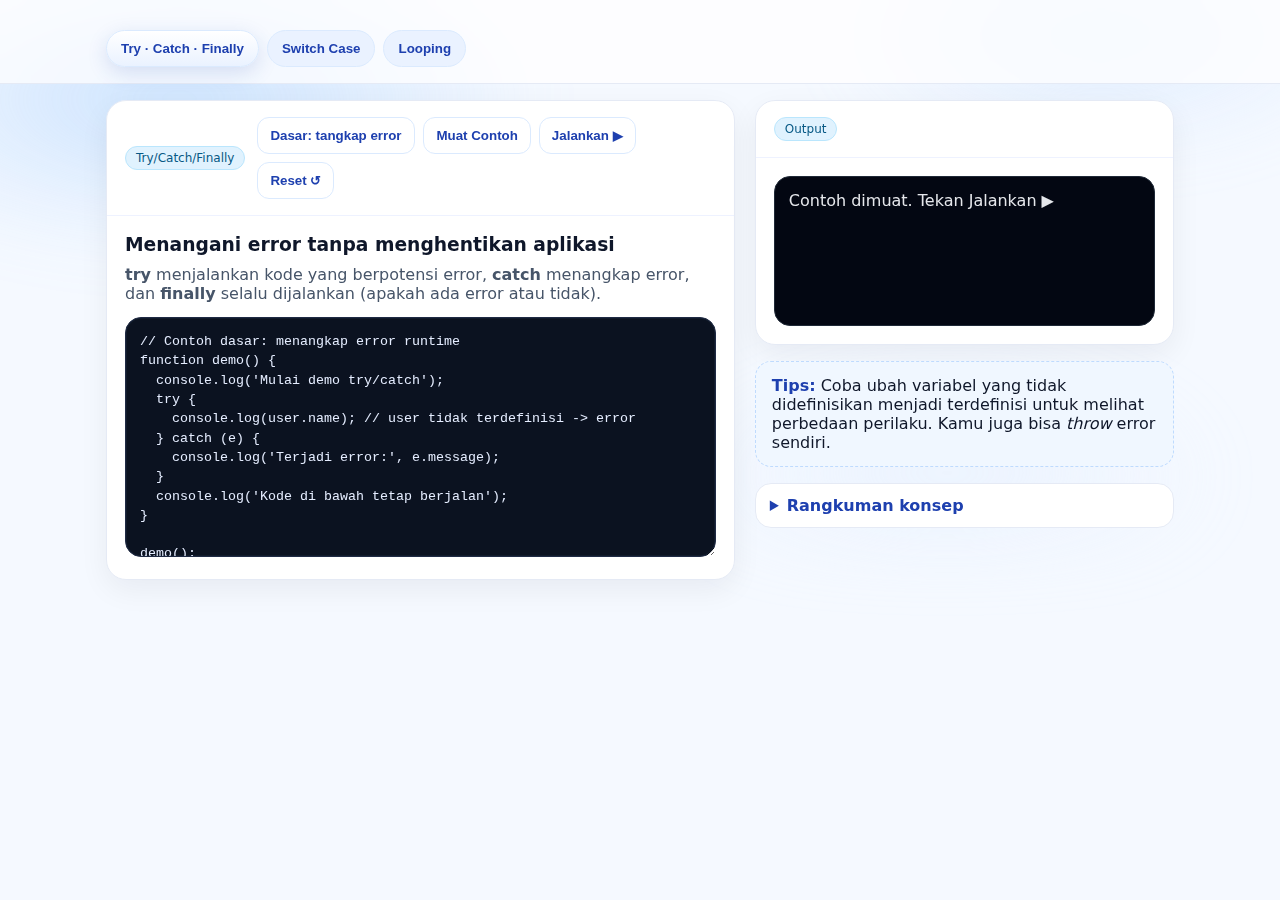
<file: materi/trycatch.html>
<!DOCTYPE html>
<html lang="id">
<head>
  <meta charset="UTF-8" />
  <meta name="viewport" content="width=device-width, initial-scale=1" />
  <title>Kontrol Alur & Error Handling - JavaScript Playground</title>
  <style>
    :root{
      --bg:#f5f9ff;
      --card:#ffffff;
      --ink:#0f172a;          /* slate-900 */
      --muted:#475569;        /* slate-600 */
      --primary:#2563eb;      /* blue-600 */
      --primary-2:#1e40af;    /* blue-800 */
      --ring:#93c5fd;         /* blue-300 */
      --ok:#16a34a;           /* green-600 */
      --warn:#eab308;         /* yellow-500 */
      --err:#dc2626;          /* red-600 */
      --code-bg:#0b1220;
    }

    *{box-sizing:border-box}
    html,body{height:100%}
    body{
      margin:0;
      font-family: ui-sans-serif, system-ui, -apple-system, Segoe UI, Roboto, Helvetica, Arial, "Apple Color Emoji", "Segoe UI Emoji";
      color:var(--ink);
      background: var(--bg);
      overflow-x: hidden;
    }

    /* Animated background blobs */
    .bg-anim{
      position: fixed; inset: -10% -10% auto -10%; height: 70vh; z-index: -1; filter: blur(40px); opacity: .45;
      background: radial-gradient(40% 40% at 20% 30%, #93c5fd 0%, transparent 60%),
                  radial-gradient(30% 30% at 80% 20%, #bfdbfe 0%, transparent 60%),
                  radial-gradient(30% 30% at 70% 90%, #dbeafe 0%, transparent 60%);
      animation: floaty 18s ease-in-out infinite alternate;
    }
    @keyframes floaty{from{transform: translateY(-20px)} to{transform: translateY(20px)}}

    header{
      position:sticky; top:0; backdrop-filter: blur(8px); background: color-mix(in oklab, white 70%, transparent);
      border-bottom: 1px solid #e5eaf5; z-index: 10;
    }
    .wrap{max-width:1100px; margin-inline:auto; padding: 16px;}
    .title{display:flex; align-items:center; gap:12px}
    .logo{width:38px; height:38px; border-radius:12px; background:linear-gradient(135deg, var(--primary), var(--primary-2)); box-shadow:0 6px 24px rgba(37,99,235,.35)}
    h1{font-size: clamp(20px, 3vw, 28px); margin:0}
    p.sub{margin:4px 0 0; color:var(--muted)}

    .tabs{display:flex; gap:8px; flex-wrap:wrap; margin-top:14px}
    .tab-btn{
      padding:10px 14px; border-radius: 999px; background: #eaf2ff; border:1px solid #dbeafe; color: var(--primary-2);
      cursor:pointer; font-weight:600; transition: transform .15s ease, background .2s ease, box-shadow .2s ease;
    }
    .tab-btn:hover{transform: translateY(-1px)}
    .tab-btn.active{background: linear-gradient(180deg,#ffffff,#eaf2ff); box-shadow:0 6px 20px rgba(30,64,175,.15)}

    main{padding: 24px 16px 80px}
    .grid{display:grid; grid-template-columns: 1.2fr .8fr; gap:20px}
    @media (max-width: 920px){ .grid{grid-template-columns: 1fr;}}

    .card{
      background: var(--card);
      border:1px solid #e5eaf5;
      border-radius: 20px; box-shadow: 0 10px 30px rgba(15,23,42,.06);
      overflow: hidden;
    }
    .card .head{display:flex; align-items:center; justify-content:space-between; gap:12px; padding:16px 18px; border-bottom:1px solid #eef2ff}
    .badge{font-size:12px; padding:4px 10px; border-radius:999px; background:#e0f2fe; color:#075985; border:1px solid #bae6fd}
    .controls{display:flex; flex-wrap:wrap; gap:8px}
    .controls button, .controls select{
      appearance:none; border:1px solid #dbeafe; background:white; color: var(--primary-2); font-weight:600; cursor:pointer;
      border-radius: 12px; padding:10px 12px; transition: transform .12s ease, box-shadow .2s ease;
    }
    .controls button:hover{transform: translateY(-1px); box-shadow: 0 8px 20px rgba(37,99,235,.18)}

    .pane{padding:18px}
    .pane h3{margin:0 0 10px}
    .pane p{color:var(--muted); margin:0 0 14px}

    textarea.code{
      width:100%; min-height:240px; resize:vertical; font-family: ui-monospace, SFMono-Regular, Menlo, Monaco, Consolas, "Liberation Mono", "Courier New", monospace;
      background: var(--code-bg); color: #e5edff; border:1px solid #1f2a44; border-radius:16px; padding:14px; line-height:1.45;
      outline:none; box-shadow: inset 0 0 0 1px rgba(147,197,253,.05);
    }

    .side{
      display:flex; flex-direction:column; gap:16px;
    }

    .note{padding:14px 16px; background:#f0f7ff; border:1px dashed #bfdbfe; border-radius:16px}
    .note strong{color:var(--primary-2)}

    .out{
      background:#030712; color:#e5e7eb; padding:14px; border-radius:16px; border:1px solid #1f2937; min-height:150px; white-space:pre-wrap;
    }
    .out .ok{color: #86efac}
    .out .warn{color: #fde68a}
    .out .err{color: #fca5a5}

    footer{color:var(--muted); font-size:12px; text-align:center; padding:30px 16px}

    /* Accordion for quick recap */
    details{background: white; border:1px solid #e5eaf5; border-radius:16px; padding:12px 14px}
    details+details{margin-top:8px}
    summary{cursor:pointer; font-weight:700; color: var(--primary-2)}

    /* Tiny pulse when output updates */
    .pulse{animation:pulse .8s ease}
    @keyframes pulse{0%{box-shadow:0 0 0 0 rgba(37,99,235,.0)} 50%{box-shadow:0 0 0 6px rgba(37,99,235,.15)} 100%{box-shadow:0 0 0 0 rgba(37,99,235,.0)}}
  </style>
</head>
<body>
  <div class="bg-anim" aria-hidden="true"></div>
  <header>
    <div class="wrap">
      <div class="title">
      </div>
      <nav class="tabs" id="tabs">
        <button class="tab-btn active" data-tab="trycatch">Try · Catch · Finally</button>
        <button class="tab-btn" data-tab="switch">Switch Case</button>
        <button class="tab-btn" data-tab="looping">Looping</button>
      </nav>
    </div>
  </header>

  <main class="wrap">
    <!-- TRY CATCH FINALLY -->
    <section class="tab" id="tab-trycatch">
      <div class="grid">
        <div class="card">
          <div class="head">
            <span class="badge">Try/Catch/Finally</span>
            <div class="controls">
              <select id="example-trycatch" aria-label="Contoh">
                <option value="basic">Dasar: tangkap error</option>
                <option value="finally">Dengan finally</option>
                <option value="custom">Custom Error</option>
              </select>
              <button onclick="loadExample('trycatch')">Muat Contoh</button>
              <button onclick="runCode('trycatch')">Jalankan ▶</button>
              <button onclick="resetCode('trycatch')">Reset ↺</button>
            </div>
          </div>
          <div class="pane">
            <h3>Menangani error tanpa menghentikan aplikasi</h3>
            <p><strong>try</strong> menjalankan kode yang berpotensi error, <strong>catch</strong> menangkap error, dan <strong>finally</strong> selalu dijalankan (apakah ada error atau tidak).</p>
            <textarea class="code" id="code-trycatch"></textarea>
          </div>
        </div>
        <div class="side">
          <div class="card">
            <div class="head"><span class="badge">Output</span></div>
            <div class="pane">
              <div id="out-trycatch" class="out" aria-live="polite"></div>
            </div>
          </div>
          <div class="note">
            <strong>Tips:</strong> Coba ubah variabel yang tidak didefinisikan menjadi terdefinisi untuk melihat perbedaan perilaku. Kamu juga bisa <em>throw</em> error sendiri.
          </div>
          <details>
            <summary>Rangkuman konsep</summary>
            <ul>
              <li><code>try { ... }</code> — jalankan kode berisiko.</li>
              <li><code>catch (e) { ... }</code> — tangkap & tangani error.</li>
              <li><code>finally { ... }</code> — 
                blok yang <em>selalu</em> dieksekusi.</li>
            </ul>
          </details>
        </div>
      </div>
    </section>

    <!-- SWITCH CASE -->
    <section class="tab" id="tab-switch" hidden>
      <div class="grid">
        <div class="card">
          <div class="head">
            <span class="badge">Switch Case</span>
            <div class="controls">
              <select id="example-switch">
                <option value="menu">Menu minuman</option>
                <option value="grade">Konversi nilai ke huruf</option>
                <option value="fallthrough">Fallthrough (tanpa break)</option>
              </select>
              <button onclick="loadExample('switch')">Muat Contoh</button>
              <button onclick="runCode('switch')">Jalankan ▶</button>
              <button onclick="resetCode('switch')">Reset ↺</button>
            </div>
          </div>
          <div class="pane">
            <h3>Percabangan multi-cabang yang rapi</h3>
            <p>Gunakan <strong>switch</strong> saat ada banyak kondisi nilai tunggal. Jangan lupa <code>break</code> untuk mencegah <em>fallthrough</em> (kecuali memang diinginkan).</p>
            <textarea class="code" id="code-switch"></textarea>
          </div>
        </div>
        <div class="side">
          <div class="card">
            <div class="head"><span class="badge">Output</span></div>
            <div class="pane">
              <div id="out-switch" class="out" aria-live="polite"></div>
            </div>
          </div>
          <div class="note">
            <strong>Tips:</strong> Coba ganti nilai variabel untuk memicu cabang yang berbeda. Bandingkan dengan <code>if...else if</code>.
          </div>
          <details>
            <summary>Rangkuman konsep</summary>
            <ul>
              <li><code>switch (ekspresi) { case A: ...; break; default: ... }</code></li>
              <li><em>Fallthrough</em> terjadi saat tidak ada <code>break</code>.</li>
            </ul>
          </details>
        </div>
      </div>
    </section>

    <!-- LOOPING -->
    <section class="tab" id="tab-looping" hidden>
      <div class="grid">
        <div class="card">
          <div class="head">
            <span class="badge">Looping</span>
            <div class="controls">
              <select id="example-looping">
                <option value="for">for klasik</option>
                <option value="while">while</option>
                <option value="dowhile">do...while</option>
                <option value="forof">for...of (array)</option>
              </select>
              <button onclick="loadExample('looping')">Muat Contoh</button>
              <button onclick="runCode('looping')">Jalankan ▶</button>
              <button onclick="resetCode('looping')">Reset ↺</button>
            </div>
          </div>
          <div class="pane">
            <h3>Mengulang pekerjaan dengan berbagai cara</h3>
            <p>Pilih jenis loop yang sesuai: <code>for</code> untuk iterasi terkontrol, <code>while</code> untuk kondisi, <code>do...while</code> untuk eksekusi minimal sekali, dan <code>for...of</code> untuk struktur iterable.</p>
            <textarea class="code" id="code-looping"></textarea>
          </div>
        </div>
        <div class="side">
          <div class="card">
            <div class="head"><span class="badge">Output</span></div>
            <div class="pane">
              <div id="out-looping" class="out" aria-live="polite"></div>
            </div>
          </div>
          <div class="note">
            <strong>Tips:</strong> Hindari <em>infinite loop</em>: pastikan kondisi berubah menuju berhenti. Kamu bisa <code>break</code> atau <code>continue</code> bila perlu.
          </div>
          <details>
            <summary>Rangkuman konsep</summary>
            <ul>
              <li><code>for (init; kondisi; update)</code></li>
              <li><code>while (kondisi)</code> · <code>do { ... } while (kondisi)</code></li>
              <li><code>for (const x of arr)</code> untuk iterable.</li>
            </ul>
          </details>
        </div>
      </div>
    </section>

  </main>

  <script>
    // --- Tab Switching ---
    const tabsNav = document.getElementById('tabs');
    const tabButtons = Array.from(tabsNav.querySelectorAll('.tab-btn'));

    tabButtons.forEach(btn=>{
      btn.addEventListener('click', () => {
        tabButtons.forEach(b=>b.classList.remove('active'));
        btn.classList.add('active');
        const target = btn.dataset.tab;
        document.querySelectorAll('section.tab').forEach(sec=>{
          sec.hidden = sec.id !== `tab-${target}`;
        });
      });
    });

    // --- Examples ---
    const initialExamples = {
      trycatch: {
        basic:
`// Contoh dasar: menangkap error runtime
function demo() {
  console.log('Mulai demo try/catch');
  try {
    console.log(user.name); // user tidak terdefinisi -> error
  } catch (e) {
    console.log('Terjadi error:', e.message);
  }
  console.log('Kode di bawah tetap berjalan');
}

demo();`,
        finally:
`// Menunjukkan blok finally selalu jalan
function bacaData(masuk) {
  try {
    if (!masuk) throw new Error('Data kosong');
    console.log('Proses data:', masuk);
    return 'Sukses';
  } catch (e) {
    console.log('Tangkap error ->', e.message);
    return 'Gagal';
  } finally {
    console.log('Bersihkan resource (finally)');
  }
}

console.log('Hasil:', bacaData('Hallo'));
console.log('Hasil:', bacaData(''));// picu error`,
        custom:
`// Melempar error custom
class InputError extends Error { constructor(msg){ super(msg); this.name = 'InputError'; } }
function hitungBagi(a, b){
  if (typeof a !== 'number' || typeof b !== 'number') throw new InputError('Harus angka');
  if (b === 0) throw new InputError('Pembagi tidak boleh 0');
  return a / b;
}

try {
  console.log('10 / 2 =', hitungBagi(10,2));
  console.log('10 / 0 =', hitungBagi(10,0)); // error
} catch (e){
  console.log(e.name + ': ' + e.message);
}`
      },
      switch: {
        menu:
`// Pilihan minuman dengan switch
const pilihan = 'kopi';
let harga;

switch(pilihan){
  case 'kopi':
    harga = 15000; break;
  case 'teh':
    harga = 12000; break;
  case 'coklat':
    harga = 18000; break;
  default:
    harga = 0; // tidak tersedia
}

console.log('Pesanan:', pilihan, '| Harga:', harga);`,
        grade:
`// Konversi nilai ke huruf
const nilai = 82;
let huruf;

switch(true){
  case (nilai >= 90): huruf = 'A'; break;
  case (nilai >= 80): huruf = 'B'; break;
  case (nilai >= 70): huruf = 'C'; break;
  case (nilai >= 60): huruf = 'D'; break;
  default: huruf = 'E';
}

console.log('Nilai:', nilai, '→', huruf);`,
        fallthrough:
`// Contoh fallthrough (tanpa break)
const hari = 'sabtu';
let pesan = '';

switch(hari){
  case 'sabtu':
  case 'minggu':
    pesan = 'Weekend!';
    break;
  case 'senin':
    pesan = 'Mulai minggu baru';
    break;
  default:
    pesan = 'Hari kerja biasa';
}

console.log(hari, '→', pesan);`
      },
      looping: {
        for:
`// for klasik
for (let i=1; i<=5; i++){
  console.log('Iterasi ke', i);
}`,
        while:
`// while: berhenti saat kondisi salah
let n = 3;
while(n > 0){
  console.log('Hitung mundur', n);
  n--;
}
console.log('Go!');`,
        dowhile:
`// do...while: pasti jalan minimal 1 kali
let pass = '';
let tries = 0;

do {
  tries++;
  if (tries === 1) console.log('Coba masukkan password (simulasi)');
  pass = pass || '';
} while (pass !== 'rahasia' && tries < 3);

console.log('Percobaan:', tries);`,
        forof:
`// for...of pada array
const buah = ['apel','jeruk','mangga'];
for (const item of buah){
  console.log('Buah:', item);
}`
      }
    };

    const originals = {}; // store original code for reset

    function setCode(id, value){
      const ta = document.getElementById('code-'+id);
      ta.value = value;
      originals[id] = value;
    }

    function loadExample(section){
      const select = document.getElementById('example-'+section);
      const key = select.value;
      const code = initialExamples[section][key];
      setCode(section, code);
      flashOut(section, 'Contoh dimuat. Tekan Jalankan ▶');
    }

    function resetCode(section){
      if (originals[section] != null) {
        setCode(section, originals[section]);
        flashOut(section, 'Kode direset ke contoh terakhir.');
      }
    }

    function flashOut(section, msg){
      const out = document.getElementById('out-'+section);
      out.textContent = msg;
      out.classList.remove('pulse');
      void out.offsetWidth; // reflow to restart animation
      out.classList.add('pulse');
    }

    // Safe runner: capture console.log & error
    function runCode(section){
      const code = document.getElementById('code-'+section).value;
      const outEl = document.getElementById('out-'+section);

      const lines = [];
      const origLog = console.log;
      const origWarn = console.warn;
      const origErr = console.error;

      console.log = (...args)=>{ lines.push(args.join(' ')); origLog.apply(console, args); };
      console.warn = (...args)=>{ lines.push('[WARN] '+args.join(' ')); origWarn.apply(console, args); };
      console.error = (...args)=>{ lines.push('[ERROR] '+args.join(' ')); origErr.apply(console, args); };

      try {
        // Use Function constructor to create isolated scope
        const fn = new Function(code);
        const result = fn();
        if (result !== undefined) lines.push(String(result));
        outEl.innerText = lines.join('\n') || '✔ Kode dijalankan tanpa output (gunakan console.log untuk menampilkan).';
      } catch (e){
        outEl.innerText = '✖ Error: '+ e.name + ' — ' + e.message + (e.stack ? '\n' + e.stack.split('\n')[1] : '');
      } finally {
        console.log = origLog; console.warn = origWarn; console.error = origErr;
        outEl.classList.remove('pulse'); void outEl.offsetWidth; outEl.classList.add('pulse');
      }
    }

    // Initialize defaults
    loadExample('trycatch');
    loadExample('switch');
    loadExample('looping');
  </script>
</body>
</html>
</file>
